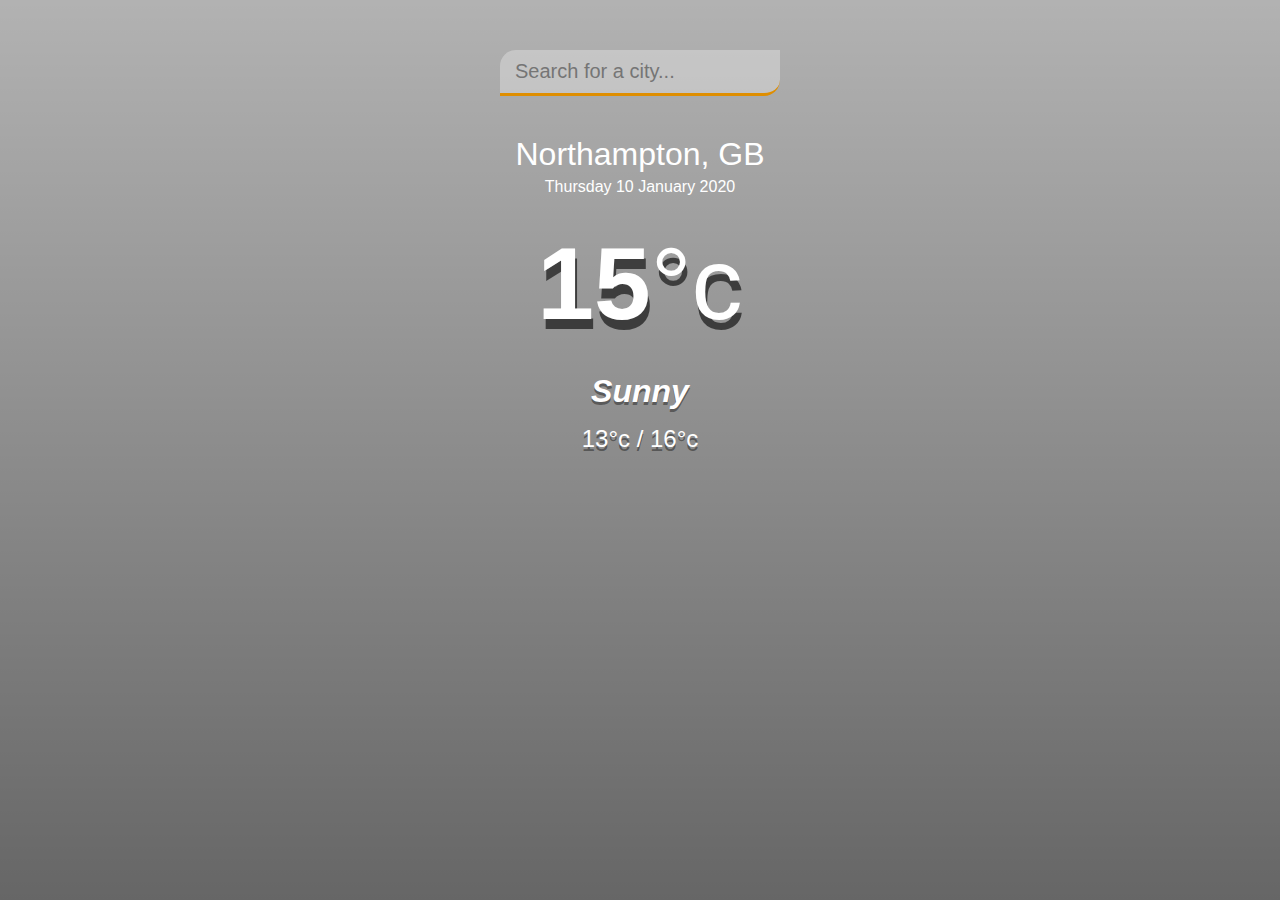
<file: index1.html>
<!DOCTYPE html>
<html lang="en">
<head>
  <meta charset="UTF-8">
  <meta name="viewport" content="width=device-width, initial-scale=1.0">
  <meta http-equiv="X-UA-Compatible" content="ie=edge">
  <title>Weather app</title>
  <link rel="stylesheet" href="main.css" />
</head>
<body>
  <div class="app-wrap">
    <header>
      <input type="text" autocomplete="off" class="search-box" placeholder="Search for a city..." />
    </header>
    <main>
      <section class="location">
        <div class="city">Northampton, GB</div>
        <div class="date">Thursday 10 January 2020</div>
      </section>
      <div class="current">
        <div class="temp">15<span>°c</span></div>
        <div class="weather">Sunny</div>
        <div class="hi-low">13°c / 16°c</div>
      </div>
    </main>
  </div>
  <script src="main.js"></script>
</body>
</html>
</file>
<file: main.css>
* {
    margin: 0;
    padding: 0;
    box-sizing: border-box;
  }
  
  body {
    font-family: 'montserrat', sans-serif;
    background-image: url('https://images.pexels.com/photos/589840/pexels-photo-589840.jpeg?auto=compress&cs=tinysrgb&dpr=2&h=650&w=940');
    background-size: cover;
    background-position: top center;
  }
  
  .app-wrap {
    display: flex;
    flex-direction: column;
    min-height: 100vh;
    background-image: linear-gradient(to bottom, rgba(0, 0, 0, 0.3), rgba(0, 0, 0, 0.6));
  }
  
  header {
    display: flex;
    justify-content: center;
    align-items: center;
    padding: 50px 15px 15px;
  }
  
  header input {
    width: 100%;
    max-width: 280px;
    padding: 10px 15px;
    border: none;
    outline: none;
    background-color: rgba(255, 255, 255, 0.3);
    border-radius: 16px 0px 16px 0px;
    border-bottom: 3px solid #DF8E00;
    
    color: #313131;
    font-size: 20px;
    font-weight: 300;
    transition: 0.2s ease-out;
  }
  
  header input:focus {
    background-color: rgba(255, 255, 255, 0.6);
  }
  
  main {
    flex: 1 1 100%;
    padding: 25px 25px 50px;
    display: flex;
    flex-direction: column;
    align-items: center;
    text-align: center;
  }
  
  .location .city {
    color: #FFF;
    font-size: 32px;
    font-weight: 500;
    margin-bottom: 5px;
  }
  
  .location .date {
    color: #FFF;
    font-size: 16px;
  }
  
  .current .temp {
    color: #FFF;
    font-size: 102px;
    font-weight: 900;
    margin: 30px 0px;
    text-shadow: 2px 10px rgba(0, 0, 0, 0.6);
  }
  
  .current .temp span {
    font-weight: 500;
  }
  
  .current .weather {
    color: #FFF;
    font-size: 32px;
    font-weight: 700;
    font-style: italic;
    margin-bottom: 15px;
    text-shadow: 0px 3px rgba(0, 0, 0, 0.4);
  }
  
  .current .hi-low {
    color: #FFF;
    font-size: 24px;
    font-weight: 500;
    text-shadow: 0px 4px rgba(0, 0, 0, 0.4);
  }
</file>
